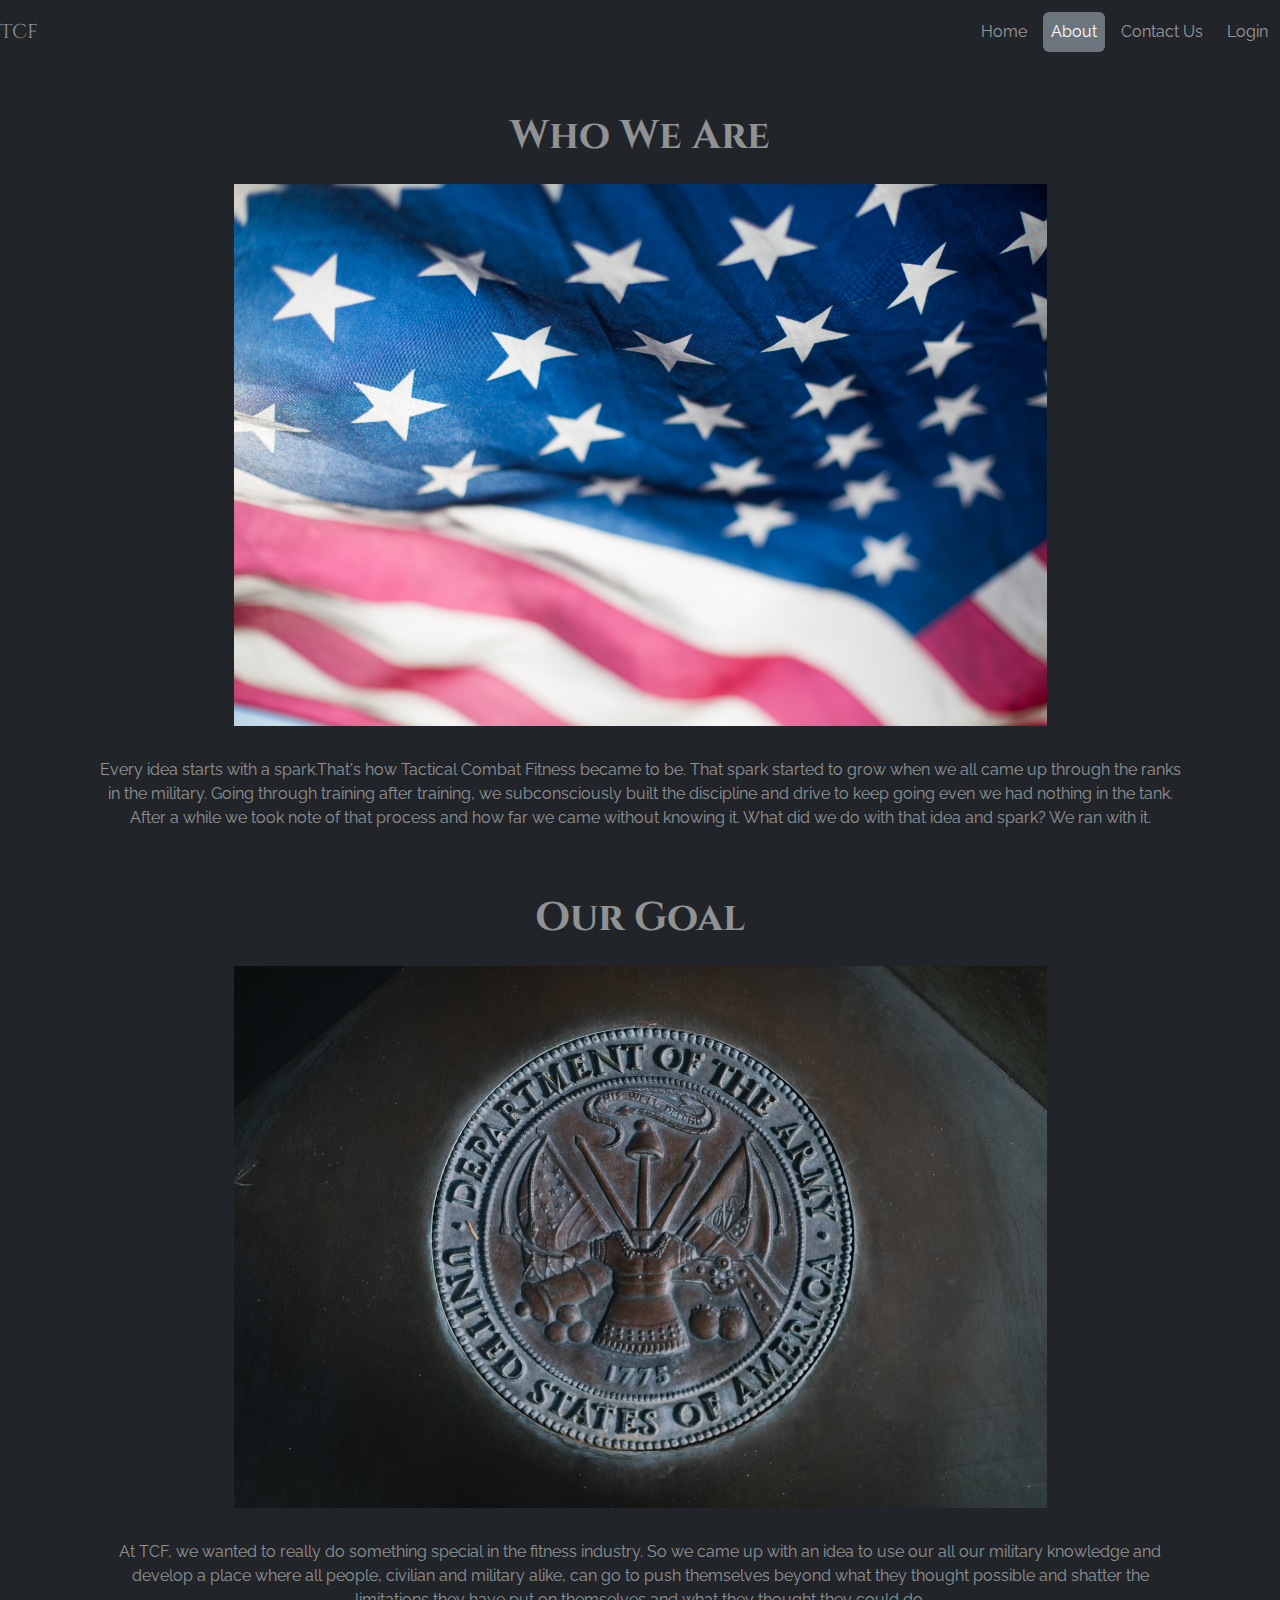
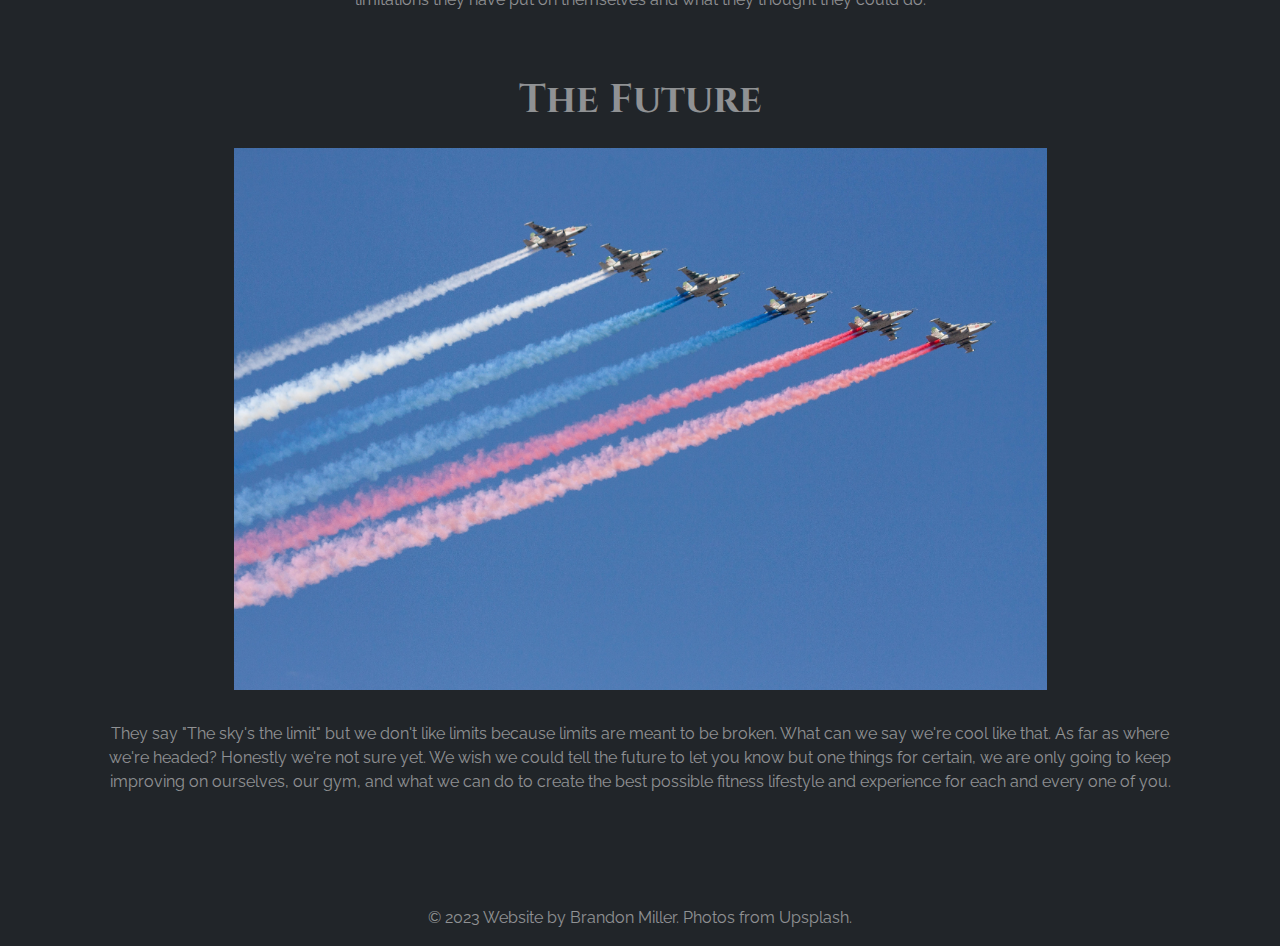
<file: about.html>
<!DOCTYPE html>
<html lang="en">
<head>
<meta charset="UTF-8">
<meta name="viewport" content="width=device-width, initial-scale=1.0">
<meta http-equiv="X-UA-Compatible" content="ie=edge">
<meta name="Description" content="Enter your description here"/>
<link rel="stylesheet" href="https://cdnjs.cloudflare.com/ajax/libs/twitter-bootstrap/5.1.0/css/bootstrap.min.css">
<link rel="stylesheet" href="https://cdnjs.cloudflare.com/ajax/libs/font-awesome/5.15.4/css/all.min.css">
<link rel="preconnect" href="https://fonts.googleapis.com">
<link rel="preconnect" href="https://fonts.gstatic.com" crossorigin>
<link href="https://fonts.googleapis.com/css2?family=Cinzel:wght@400;500;600;700&display=swap" rel="stylesheet">
<link href="https://fonts.googleapis.com/css2?family=Raleway:wght@300;400;500;600;700&display=swap" rel="stylesheet">
<link rel="stylesheet" href="style.css">
<title>Tactical Combat Fitness</title>
</head>
<body class="bg-dark">
    <!-- Navbar(DONE) -->
    <nav class="container-fluid navbar navbar-expand-sm navbar-dark">
        <a href="index.html" class="navbar-brand text-white-50">TCF</a>
        <button class="navbar-toggler" type="button" data-bs-toggle="collapse" data-bs-target="#collapsibleNavbar">
            <span class="navbar-toggler-icon"></span>
        </button>
        <div class="collapse navbar-collapse justify-content-end" id="collapsibleNavbar">
            <ul class="navbar-nav">
                <li class="nav-item p-1"><a href="index.html" class="nav-link btn btn-outline-secondary">Home</a></li>
                <li class="nav-item p-1"><a href="about.html" class="nav-link active btn btn-outline-secondary">About</a></li>
                <li class="nav-item p-1"><a href="index.html#contact" class="nav-link btn btn-outline-secondary">Contact Us</a></li>
                <li class="nav-item p-1"><a href="login.html" class="nav-link btn btn-outline-secondary">Login</a></li>
            </ul>
        </div>
    </nav>

    <!-- Main section -->
    <section class="container text-white-50">
        <h1 id="about-header" class="pt- mt-5 text-center fw-bold">Who We Are</h1>
        <div class="d-flex justify-content-center p-3">
            <img src="images/flag.jpg" alt="The american flag" width="75%">
        </div>
        <p class="text-white-50 text-center p-3">Every idea starts with a spark.That's how Tactical Combat Fitness became to be. That spark started to grow when we all came up through the ranks in the military. Going through training after training, we subconsciously built the discipline and drive to keep going even we had nothing in the tank. After a while we took note of that process and how far we came without knowing it. What did we do with that idea and spark? We ran with it.</p>
        <h1 id="about-header" class="pt- mt-5 text-center fw-bold">Our Goal</h1>
        <div class="d-flex justify-content-center p-3">
            <img src="images/deptofarmy.jpg" alt="The american flag" width="75%">
        </div>
        <p class="text-white-50 text-center p-3">At TCF, we wanted to really do something special in the fitness industry. So we came up with an idea to use our all our military knowledge and develop a place where all people, civilian and military alike, can go to push themselves beyond what they thought possible and shatter the limitations they have put on themselves and what they thought they could do.</p>
        <h1 id="about-header" class="pt- mt-5 text-center fw-bold">The Future</h1>
        <div class="d-flex justify-content-center p-3">
            <img src="images/fighterjets.jpg" alt="The american flag" width="75%">
        </div>
        <p class="text-white-50 text-center p-3">They say "The sky's the limit" but we don't like limits because limits are meant to be broken. What can we say we're cool like that. As far as where we're headed? Honestly we're not sure yet. We wish we could tell the future to let you know but one things for certain, we are only going to keep improving on ourselves, our gym, and what we can do to create the best possible fitness lifestyle and experience for each and every one of you.</p>
    </section>

    <!-- Footer section -->
    <footer>
        <p class="text-white-50 text-center pt-5 mt-5">&copy; 2023 Website by Brandon Miller. Photos from Upsplash.</p>
    </footer>

<script src="https://cdnjs.cloudflare.com/ajax/libs/popper.js/2.9.2/umd/popper.min.js"></script>
<script src="https://cdnjs.cloudflare.com/ajax/libs/twitter-bootstrap/5.1.0/js/bootstrap.min.js"></script>
</body>
</html>
</file>
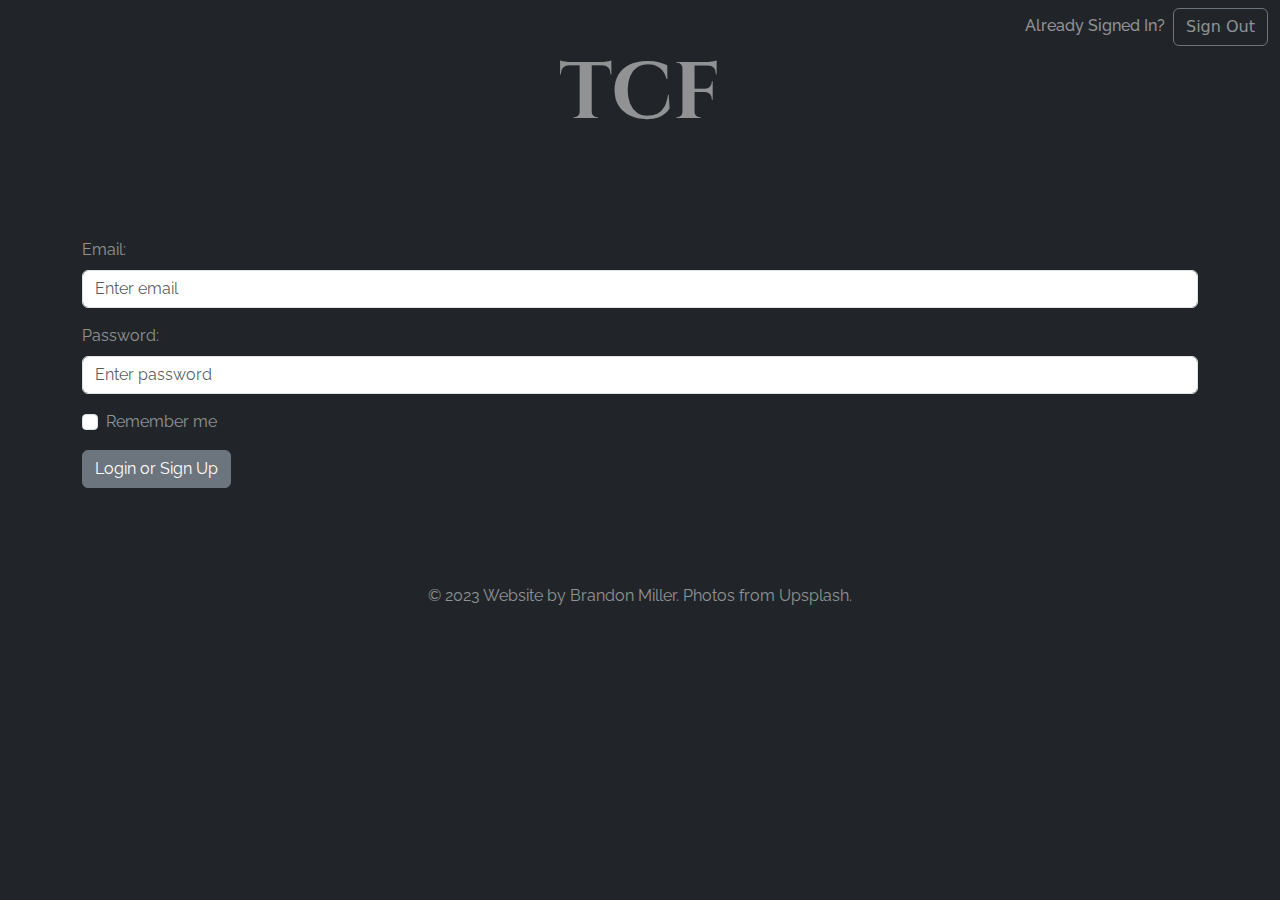
<file: login.html>
<!DOCTYPE html>
<html lang="en">
<head>
<meta charset="UTF-8">
<meta name="viewport" content="width=device-width, initial-scale=1.0">
<meta http-equiv="X-UA-Compatible" content="ie=edge">
<meta name="Description" content="Enter your description here"/>
<link rel="stylesheet" href="https://cdnjs.cloudflare.com/ajax/libs/twitter-bootstrap/5.1.0/css/bootstrap.min.css">
<link rel="stylesheet" href="https://cdnjs.cloudflare.com/ajax/libs/font-awesome/5.15.4/css/all.min.css">
<link rel="preconnect" href="https://fonts.googleapis.com">
<link rel="preconnect" href="https://fonts.gstatic.com" crossorigin>
<link href="https://fonts.googleapis.com/css2?family=Cinzel:wght@400;500;600;700&display=swap" rel="stylesheet">
<link href="https://fonts.googleapis.com/css2?family=Raleway:wght@300;400;500;600;700&display=swap" rel="stylesheet">
<link rel="stylesheet" href="style.css">
<title>Tactical Combat Fitness</title>
</head>
<body class="bg-dark">
    <div class="container-fluid d-flex justify-content-end mt-2">
        <h6 class="text-white-50 m-2">Already Signed In?</h6>
        <button class="btn btn-outline-secondary"><a href="signout.html" class="text-decoration-none text-white-50">Sign Out</a></button>
    </div>
    <div class="container">
        <a href="index.html" class="text-decoration-none"><h1 id="login-header" class="header text-white-50 display-1 d-flex justify-content-center mb-5 pb-5 fw-bold">TCF</h1></a>
    </div>
    <form action="" class="container text-white-50">
        <div class="mb-3 mt-3">
            <label for="email" class="form-label">Email:</label>
            <input type="email" class="form-control" id="email" placeholder="Enter email" name="email">
        </div>
        <div class="mb-3">
            <label for="pwd" class="form-label">Password:</label>
            <input type="password" class="form-control" id="pwd" placeholder="Enter password" name="pswd">
        </div>
        <div class="form-check mb-3">
            <label class="form-check-label">
            <input class="form-check-input" type="checkbox" name="remember">Remember me</label>
        </div>
        <button type="submit" class="btn btn-secondary">Login or Sign Up</button>
    </form>

    <footer>
        <p class="text-white-50 text-center pt-5 mt-5">&copy; 2023 Website by Brandon Miller. Photos from Upsplash.</p>
    </footer>
<script src="https://cdnjs.cloudflare.com/ajax/libs/popper.js/2.9.2/umd/popper.min.js"></script>
<script src="https://cdnjs.cloudflare.com/ajax/libs/twitter-bootstrap/5.1.0/js/bootstrap.min.js"></script>
</body>
</html>
</file>
<file: style.css>
* {
    /* border: 1px solid red; */
    /* margin: 0;
    padding: 0; */
}

#header, .navbar-brand, #contact, #login-header, #about-header, #logout-info {
    font-family: 'Cinzel', serif;
}


.nav-item, form, p, h6, button {
    font-family: 'Raleway', sans-serif;
}
</file>
